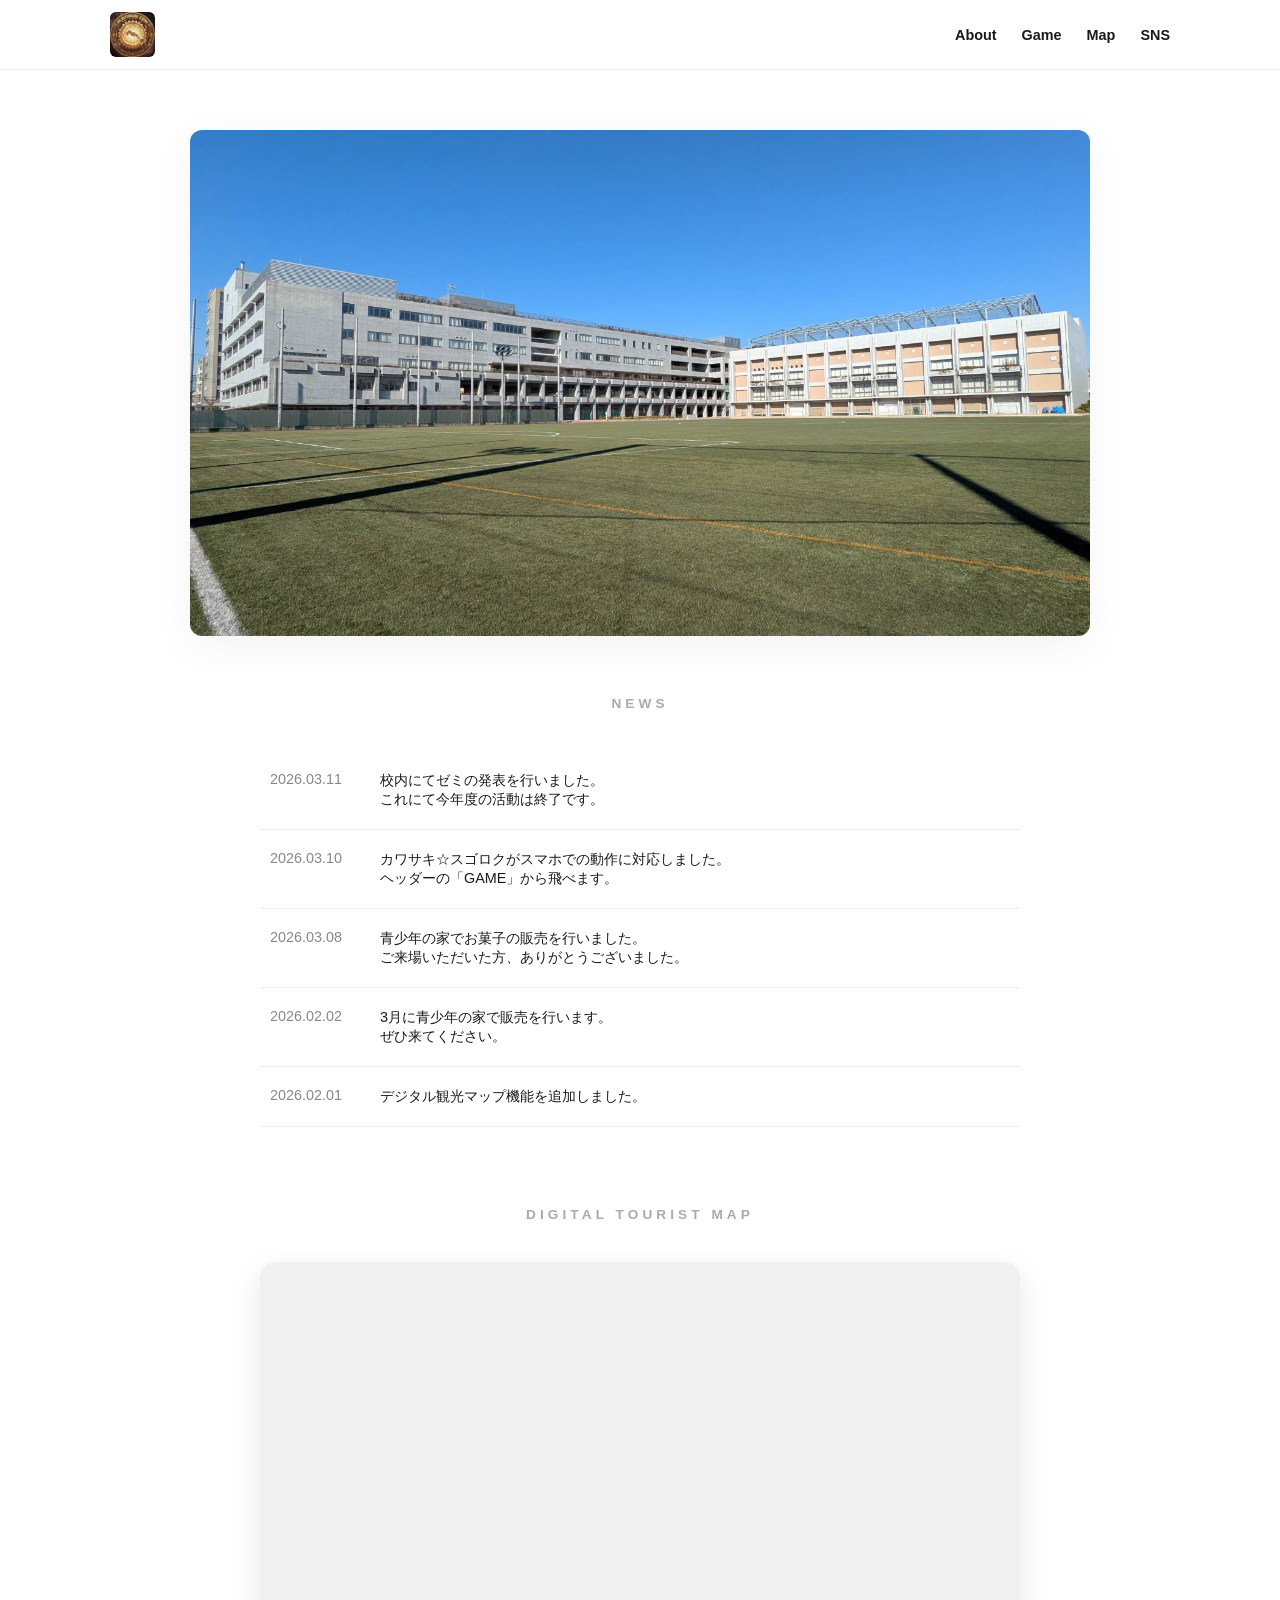
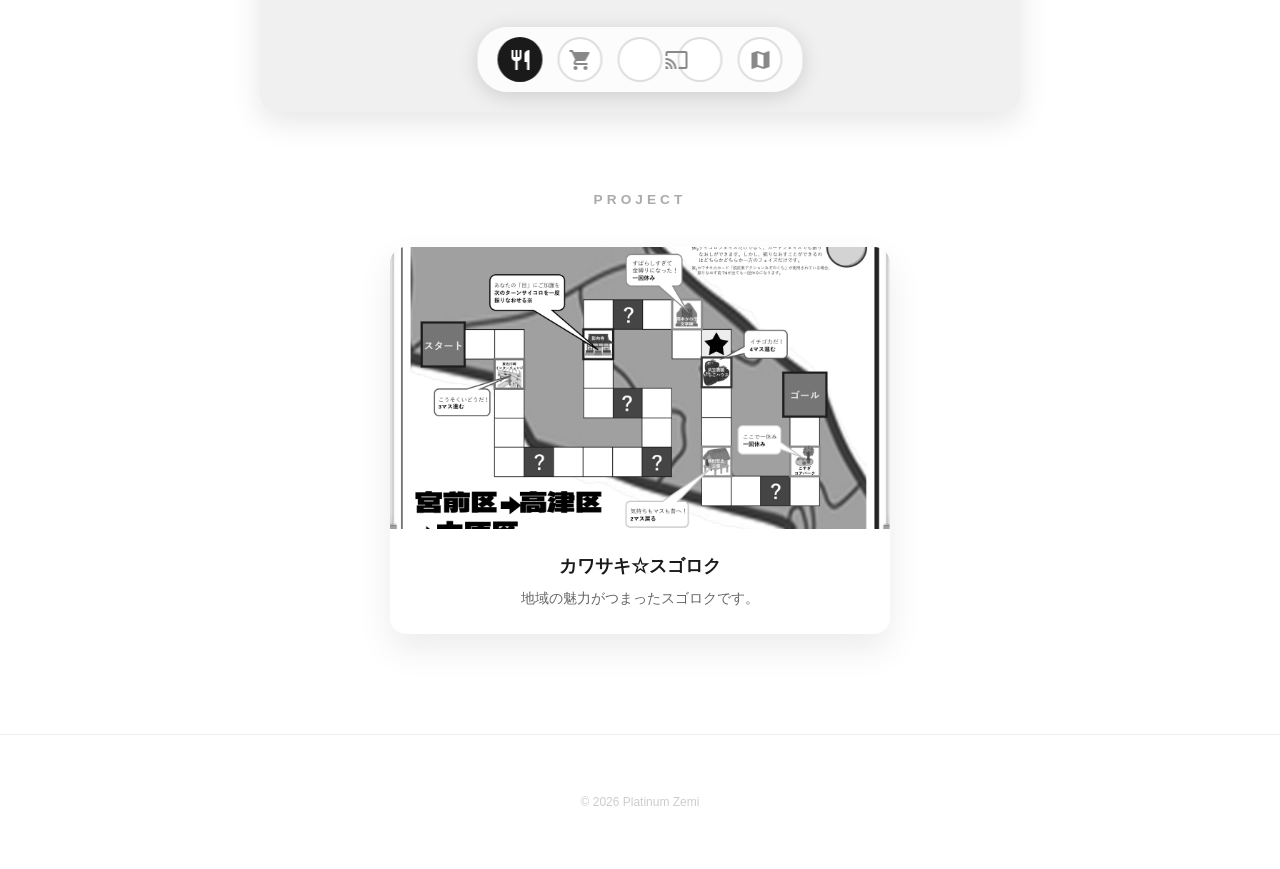
<file: index.html>
<!DOCTYPE html>
<html lang="ja">
<head>
    <meta charset="UTF-8">
    <meta name="viewport" content="width=device-width, initial-scale=1.0">
    <title>Platinum Zemi</title>
    <link rel="stylesheet" href="css/style.css">
    <link rel="stylesheet" href="css/map.css">
    <link href="https://fonts.googleapis.com/icon?family=Material+Icons" rel="stylesheet" />
</head>
<body>

    <header class="main-header">
        <div class="header-container">
            <div class="header-left">
                <a href="index.html" class="logo-link">
                    <img src="images/icon.jpg" alt="Platinum Zemi" class="site-icon-img">
                </a>
            </div>
            <nav class="header-right">
                <ul class="nav-links">
                    <li><a href="#about">About</a></li>
                    <li><a href="sugoroku.html" target="_blank">Game</a></li>
                    <li><a href="map.html" target="_blank">Map</a></li>
                    <li><a href="https://www.instagram.com/platinum_zemi?igsh=eGx2MDI3aTdpM3Vw&utm_source=qr" target="_blank">SNS</a></li>
                </ul>
            </nav>
        </div>
    </header>

    <main>
        <section id="about" class="hero-section">
            <div class="slider-container">
                <div class="slider-track">
                    <div class="slide">
                        <img src="./images/IMG_1.jpeg" alt="Slide 1">
                    </div>
                    <div class="slide">
                        <img src="./images/IMG_1.jpeg" alt="Slide 2">
                    </div>
                    <div class="slide">
                        <img src="./images/IMG_1.jpeg" alt="Slide 3">
                    </div>
                </div>
            </div>
        </section>

        <div class="content-wrapper">
            <section class="news-section">
                <h2 class="section-title">NEWS</h2>
                <div class="news-container">

                    <article class="news-item">
                        <time>2026.03.11</time>
                        <p>校内にてゼミの発表を行いました。<br>これにて今年度の活動は終了です。</p>
                    </article>

                    <article class="news-item">
                        <time>2026.03.10</time>
                        <p>カワサキ☆スゴロクがスマホでの動作に対応しました。<br>ヘッダーの「GAME」から飛べます。</p>
                    </article>

                    <article class="news-item">
                        <time>2026.03.08</time>
                        <p>青少年の家でお菓子の販売を行いました。<br>ご来場いただいた方、ありがとうございました。</p>
                    </article>

                    <article class="news-item">
                        <time>2026.02.02</time>
                        <p>3月に青少年の家で販売を行います。<br>ぜひ来てください。</p>
                    </article>

                    <article class="news-item">
                        <time>2026.02.01</time>
                        <p>デジタル観光マップ機能を追加しました。</p>
                    </article>

                </div>
            </section>

            <section id="map" class="map-section">
                <h2 class="section-title">DIGITAL TOURIST MAP</h2>
                <div class="map-wrapper">
                    <div class="map-container">
                        <iframe id="map1" class="active" src="https://www.google.com/maps/d/embed?mid=1qsAgDXmshajiowPfM6A_vzPMRYKizqA&ehbc=2E312F"></iframe> 
                        <iframe id="map2" src="https://www.google.com/maps/d/embed?mid=1T9ut4SgAcHHrADTx21KgKlHgM11SkCg&ehbc=2E312F"></iframe> 
                        <iframe id="map3" src="https://www.google.com/maps/d/embed?mid=1m9MltNHwDeqx4WyVtu3awCgWt0QrB34&ehbc=2E312F"></iframe> 
                        <iframe id="map4" src="https://www.google.com/maps/d/embed?mid=1H1JOZ0e51l8trVBnVVCMjGRCrqJI7K0&ehbc=2E312F"></iframe> 
                        <iframe id="map5" src="https://www.google.com/maps/d/embed?mid=1FQTSdd3wE4bNy_NdTd5Gx5fXFmprbBQ&ehbc=2E312F"></iframe> 
                        <div class="navbar">
                            <button class="nav-button active" onclick="showMap(1)"><span class="material-icons">restaurant</span></button>
                            <button class="nav-button" onclick="showMap(2)"><span class="material-icons">shopping_cart</span></button>
                            <button class="nav-button" onclick="showMap(3)"><span class="material-icons">attractions</span></button>
                            <button class="nav-button" onclick="showMap(4)"><span class="material-icons">castle</span></button>
                            <button class="nav-button" onclick="showMap(5)"><span class="material-icons">map</span></button>
                        </div>
                    </div>
                </div>
            </section>

            <section class="project-section">
                <h2 class="section-title">PROJECT</h2>
                <div class="project-single-wrapper">
                    <a href="sugoroku.html" class="project-card featured">
                        <div class="project-image-container">
                            <img src="map.jpg" alt="カワサキ☆スゴロク">
                        </div>
                        <div class="project-info">
                            <h3>カワサキ☆スゴロク</h3>
                            <p>地域の魅力がつまったスゴロクです。</p>
                        </div>
                    </a>
                </div>
            </section>
        </div>
    </main>

    <footer>
        <p>© 2026 Platinum Zemi</p>
    </footer>

    <script>
        function showMap(num) {
            const maps = document.querySelectorAll('.map-container iframe');
            const btns = document.querySelectorAll('.nav-button');
            maps.forEach(m => m.classList.remove('active'));
            btns.forEach(b => b.classList.remove('active'));
            document.getElementById('map' + num).classList.add('active');
            btns[num-1].classList.add('active');
        }
    </script>
</body>
</html>
</file>
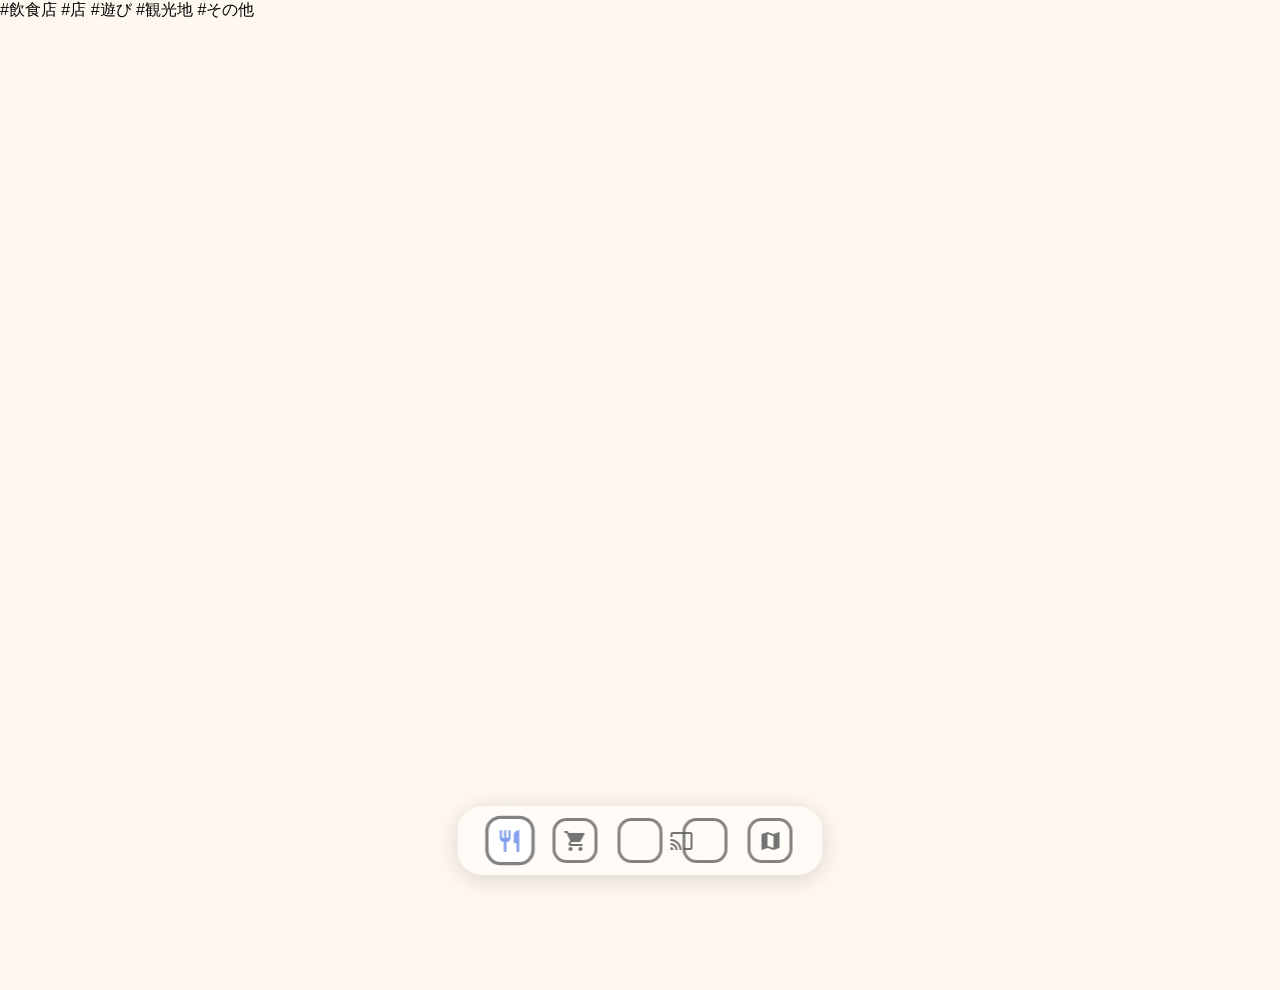
<file: map.html>
<!DOCTYPE html>
<html lang="ja">
<head>
  <meta charset="UTF-8" />
  <meta name="viewport" content="width=device-width, initial-scale=1.0" />
  <title>白金ゼミ 川崎市デジタル観光マップ</title>
  <link rel="stylesheet" type="text/css" href="css/digital_map.css"

  <!-- Googleのアイコンフォント -->
  <link href="https://fonts.googleapis.com/icon?family=Material+Icons" rel="stylesheet" />
</head>
<body>

  <!-- 地図本体 -->
  <div class="map-container">
    <iframe id="map1" class="active" src="https://www.google.com/maps/d/embed?mid=1qsAgDXmshajiowPfM6A_vzPMRYKizqA&ehbc=2E312F"></iframe> #飲食店
    <iframe id="map2" src="https://www.google.com/maps/d/embed?mid=1T9ut4SgAcHHrADTx21KgKlHgM11SkCg&ehbc=2E312F"></iframe> #店
    <iframe id="map3" src="https://www.google.com/maps/d/embed?mid=1m9MltNHwDeqx4WyVtu3awCgWt0QrB34&ehbc=2E312F"></iframe> #遊び
    <iframe id="map4" src="https://www.google.com/maps/d/embed?mid=1H1JOZ0e51l8trVBnVVCMjGRCrqJI7K0&ehbc=2E312F"></iframe> #観光地
    <iframe id="map5" src="https://www.google.com/maps/d/embed?mid=1FQTSdd3wE4bNy_NdTd5Gx5fXFmprbBQ&ehbc=2E312F"></iframe> #その他

    <!-- 下ナビバー -->
    <div class="navbar">
      <button class="nav-button active" onclick="showMap(1)"><span class="material-icons">restaurant</span></button>
      <button class="nav-button" onclick="showMap(2)"><span class="material-icons">shopping_cart</span></button>
      <button class="nav-button" onclick="showMap(3)"><span class="material-icons">attractions</span></button>
      <button class="nav-button" onclick="showMap(4)"><span class="material-icons">castle</span></button>
      <button class="nav-button" onclick="showMap(5)"><span class="material-icons">map</span></button>

    </div>
  </div>

  <script src="./script/digital_map.js"></script>

</body>
</html>
</file>
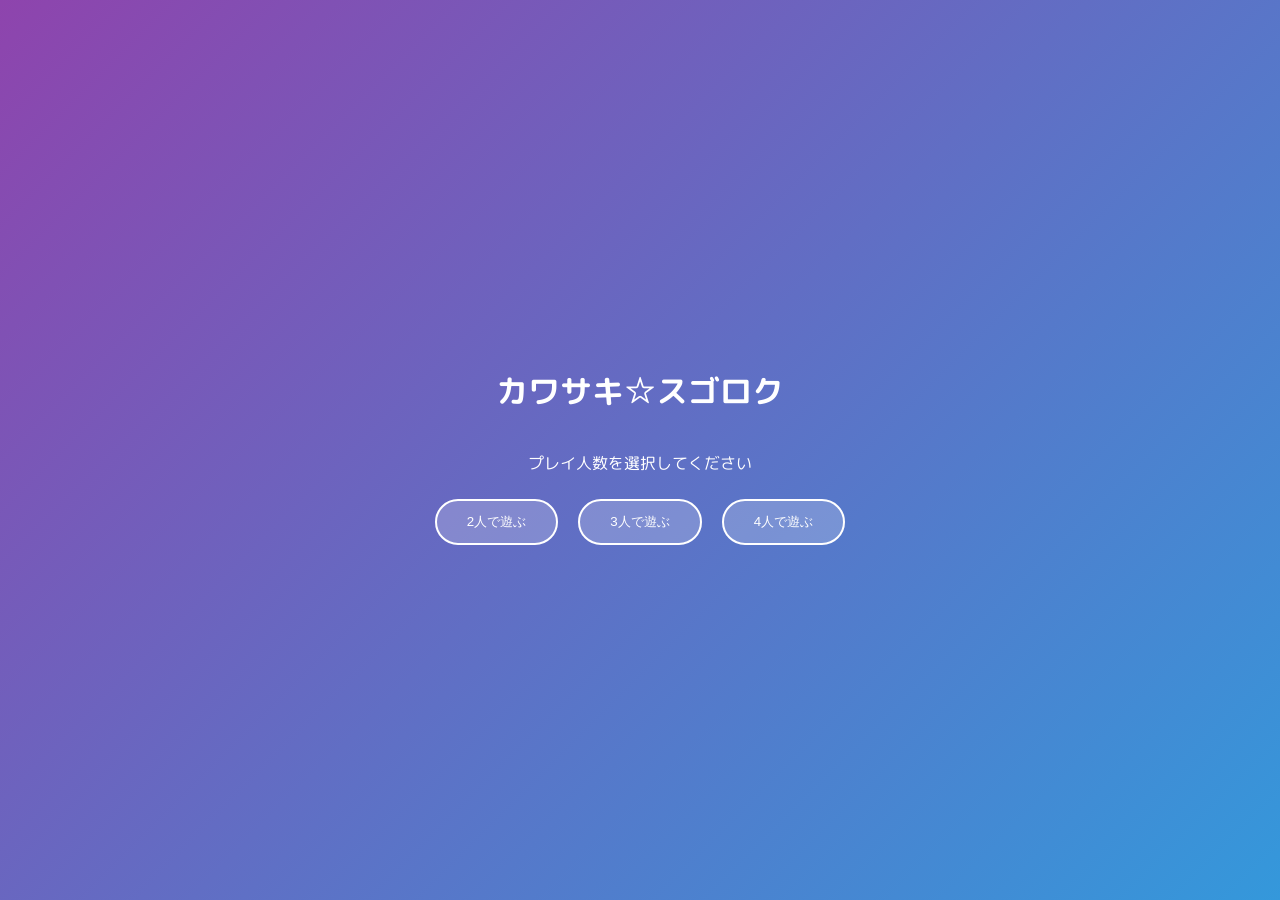
<file: sugoroku.html>
<!DOCTYPE html>
<html lang="ja">
<head>
    <meta charset="UTF-8">
    <meta name="viewport" content="width=device-width, initial-scale=1.0, maximum-scale=1.0, user-scalable=no">
    <title>カワサキ☆スゴロク Modern</title>
    <link href="https://fonts.googleapis.com/css2?family=M+PLUS+Rounded+1c:wght@400;700&display=swap" rel="stylesheet">
    <link rel="stylesheet" href="./css/sugoroku.css">
</head>
<body>

<div id="game-container">
    <div id="board-area">
        <div id="map-layer"></div>
        </div>

    <div id="ui-layer">
        <div class="status-bar">
            <p id="status-text" class="status-text">ゲームを開始します...</p>
        </div>
        <div id="toast-container"></div>
        <div class="controls-area">
            <button id="roll-btn" onclick="startDiceRoll()">サイコロを振る</button>
        </div>
    </div>

    <div id="dice-overlay">
        <div class="dice-box">
            <div id="dice-char">🎲</div>
        </div>
    </div>
</div>

<div id="start-screen">
    <h1>カワサキ☆スゴロク</h1>
    <p>プレイ人数を選択してください</p>
    <div>
        <button class="player-select-btn" onclick="startGame(2)">2人で遊ぶ</button>
        <button class="player-select-btn" onclick="startGame(3)">3人で遊ぶ</button>
        <button class="player-select-btn" onclick="startGame(4)">4人で遊ぶ</button>
    </div>
</div>

<div id="quiz-modal" class="modal">
    <div class="modal-content">
        <h3 style="margin-top:0; color:#e67e22;">カワサキ☆クイズ</h3>
        <p id="quiz-question" style="font-size:1.1rem; font-weight:bold; margin-bottom:20px;">問題</p>
        <div id="quiz-options" class="quiz-options"></div>
    </div>
</div>

<script src="./script/sugoroku.js"></script>
</body>
</html>
</file>
<file: css/style.css>
/* 基本設定 */
* { margin: 0; padding: 0; box-sizing: border-box; }
body {
    font-family: "Helvetica Neue", Arial, sans-serif;
    background-color: #ffffff;
    color: #1a1a1a;
    padding-top: 70px;
}

/* 固定ヘッダー */
.main-header {
    position: fixed; top: 0; left: 0; width: 100%; height: 70px;
    background-color: rgba(255, 255, 255, 0.9);
    backdrop-filter: blur(10px);
    border-bottom: 1px solid #eee; z-index: 1000;
}
.header-container {
    max-width: 1100px; height: 100%; margin: 0 auto;
    display: flex; justify-content: space-between; align-items: center; padding: 0 20px;
}

/* アイコン画像の調整 */
.logo-link { display: flex; align-items: center; text-decoration: none; }
.site-icon-img { 
    height: 45px; /* ヘッダー内でバランスの良い高さに調整 */
    width: auto;
    border-radius: 6px;
    transition: opacity 0.3s;
}
.site-icon-img:hover { opacity: 0.8; }

.nav-links { display: flex; list-style: none; gap: 25px; }
.nav-links a { text-decoration: none; color: #1a1a1a; font-size: 0.9rem; font-weight: bold; transition: color 0.3s; }
.nav-links a:hover { color: #888; }

/* スライドショー */
.hero-section { padding: 60px 0; display: flex; justify-content: center; }
.slider-container {
    width: 90%; max-width: 900px; aspect-ratio: 16 / 9;
    overflow: hidden; border-radius: 12px;
    box-shadow: 0 10px 40px rgba(0,0,0,0.05);
}
.slider-track { display: flex; width: 300%; height: 100%; animation: slideAnimation 12s infinite ease-in-out; }
.slide { width: 100%; height: 100%; }
.slide img { width: 100%; height: 100%; object-fit: cover; }
@keyframes slideAnimation {
    0%, 25% { transform: translateX(0); }
    33%, 58% { transform: translateX(-33.333%); }
    66%, 91% { transform: translateX(-66.666%); }
    100% { transform: translateX(0); }
}

/* レイアウト共通 */
.content-wrapper { max-width: 800px; margin: 0 auto 100px; padding: 0 20px; }
.section-title { font-size: 0.85rem; letter-spacing: 0.3em; text-align: center; color: #aaa; margin-bottom: 40px; text-transform: uppercase; }

/* News */
.news-section { margin-bottom: 80px; }
.news-item { padding: 20px 10px; border-bottom: 1px solid #eee; display: flex; gap: 20px; font-size: 0.9rem; }
.news-item time { color: #888; min-width: 90px; }

/* Project (1つ用の特別レイアウト) */
.project-single-wrapper { display: flex; justify-content: center; }
.project-card.featured {
    width: 100%; max-width: 500px;
    text-decoration: none; color: inherit;
    background: #fff; border-radius: 16px; overflow: hidden;
    box-shadow: 0 15px 35px rgba(0,0,0,0.08);
    transition: transform 0.4s ease, box-shadow 0.4s ease;
}
.project-image-container { width: 100%; aspect-ratio: 16 / 9; overflow: hidden; }
.project-image-container img { width: 100%; height: 100%; object-fit: cover; filter: grayscale(100%); transition: 0.5s; }
.project-info { padding: 25px; text-align: center; }
.project-info h3 { font-size: 1.1rem; margin-bottom: 10px; color: #1a1a1a; }
.project-info p { font-size: 0.85rem; color: #666; line-height: 1.6; }

.project-card.featured:hover { transform: translateY(-10px); box-shadow: 0 20px 45px rgba(0,0,0,0.12); }
.project-card.featured:hover img { filter: grayscale(0%); }

footer { text-align: center; padding: 60px 0; border-top: 1px solid #eee; color: #ccc; font-size: 0.75rem; }
</file>
<file: css/map.css>
/* マップセクションのコンテナ */
.map-section { margin-bottom: 80px; }
.map-wrapper {
    position: relative;
    width: 100%;
    height: 450px;
    border-radius: 16px;
    overflow: hidden;
    box-shadow: 0 10px 30px rgba(0,0,0,0.1);
}

.map-container {
    width: 100%;
    height: 100%;
    position: relative;
    background-color: #f0f0f0;
}

/* 地図切り替えアニメーション */
iframe {
    width: 100%; height: 100%; border: 0;
    position: absolute; top: 0; left: 0;
    opacity: 0; transform: scale(1.1);
    transition: opacity 0.5s ease, transform 0.5s ease;
    filter: grayscale(100%) contrast(1.1); /* モノトーン加工 */
}
iframe.active { opacity: 1; transform: scale(1); z-index: 1; pointer-events: auto; }

/* 下ナビバー（観光マップから継承） */
.navbar {
    position: absolute; bottom: 20px; left: 50%;
    transform: translateX(-50%);
    display: flex; gap: 15px;
    background-color: rgba(255, 255, 255, 0.8);
    backdrop-filter: blur(8px);
    border-radius: 30px; padding: 10px 20px;
    box-shadow: 0 4px 20px rgba(0, 0, 0, 0.15);
    z-index: 10;
}

.nav-button {
    border: 2px solid #ddd; border-radius: 50%;
    background-color: #fff; color: #888;
    width: 45px; height: 45px; cursor: pointer;
    display: flex; align-items: center; justify-content: center;
    transition: all 0.3s ease;
}
.nav-button:hover { transform: translateY(-3px); border-color: #1a1a1a; color: #1a1a1a; }
.nav-button.active { background-color: #1a1a1a; color: #fff; border-color: #1a1a1a; }
</file>
<file: css/digital_map.css>
html, body {
      height: 100%;
      margin: 0;
      padding: 0;
      background-color: #fff8f0;
      font-family: "Segoe UI", sans-serif;
    }

    a {
      text-decoration: none;
      color: black;
    }

    /* 地図切り替えアニメーション */
    iframe {
      width: 100%;
      height: 100%;
      border: 0;
      position: absolute;
      top: 0;
      left: 0;
      opacity: 0;
      transform: scale(1.2);
      transition: opacity 0.5s ease, transform 0.5s ease;
      z-index: 0;
      pointer-events: none;
    }

    iframe.active {
      opacity: 1;
      transform: scale(1);
      z-index: 1;
      pointer-events: auto;
    }

    /* --- 上ナビバー --- */
    .topbar {
      position: fixed;
      top: 0;
      left: 0;
      width: 100%;
      height: 70px;
      background-color: #C6D2F6;
      backdrop-filter: blur(10px);
      box-shadow: 0 2px 15px rgba(0, 0, 0, 0.1);
      display: flex;
      align-items: center;
      justify-content: space-between;
      padding: 0 30px;
      z-index: 20;
    }

    .topbar .title {
      font-size: 20px;
      font-weight: 600;
      color: #444;
    }

    .topbar .social-icon {
      width: 40px;
      height: 40px;
      overflow: hidden;
      cursor: pointer;
      transition: transform 0.15s ease;
      margin-right: 60px;
    }

    .topbar .social-icon:hover {
      transform: scale(1.2);
    }

    .topbar .social-icon img {
      width: 100%;
      height: 100%;
      object-fit: contain;
    }

    /* --- 下ナビバー --- */
    .navbar {
      position: absolute;
      bottom: 25px;
      left: 50%;
      transform: translateX(-50%);
      display: flex;
      justify-content: center;
      background-color: rgba(255, 255, 255, 0.35);
      backdrop-filter: blur(8px);
      border-radius: 25px;
      padding: 12px 20px;
      box-shadow: 0 4px 25px rgba(0, 0, 0, 0.15);
      z-index: 10;
    }

    /* ボタン */
    .nav-button {
      border: 3px solid rgba(100, 100, 100, 0.8);
      border-radius: 14px;
      background-color: rgba(255, 255, 255, 0.3);
      color: rgba(100, 100, 100, 0.9);
      padding: 10px 14px;
      margin: 0 10px;
      cursor: pointer;
      font-size: 18px;
      display: flex;
      align-items: center;
      justify-content: center;
      transition: all 0.2s ease;
      width: 45px;
      height: 45px;
    }

    .nav-button:hover {
      background-color: rgba(255, 255, 255, 0);
      transform: translateY(-4px);
    }

    .nav-button.active {
      background-color: white;
      color: #839EEC;
      box-shadow: 0 0 10px rgba(255, 255, 255, 0.7);
      transform: scale(1.1);
    }

    .material-icons {
      font-size: 24px;
    }

    @media (max-width: 800px) {
      .navbar {
        bottom: 15px;
        padding: 8px 12px;
      }
      .nav-button {
        width: 40px;
        height: 40px;
        font-size: 16px;
      }
      .material-icons {
        font-size: 22px;
      }
      .topbar {
        height: 60px;
        padding: 0 20px;
      }
      .topbar .title {
        font-size: 18px;
      }
      .topbar .social-icon {
        width: 25px;
        height: 25px;
        margin-right: 5px;
      }
    }
</file>
<file: css/sugoroku.css>
:root {
    --primary-color: #3498db;
    --accent-color: #e67e22;
    --glass-bg: rgba(255, 255, 255, 0.9);
    --shadow: 0 8px 32px rgba(0,0,0,0.3);
}

body {
    font-family: 'M PLUS Rounded 1c', sans-serif;
    margin: 0; padding: 0;
    background-color: #2c3e50;
    height: 100vh;
    height: 100dvh;
    overflow: hidden;
    display: flex;
    justify-content: center;
    align-items: center;
    position: fixed; /* スマホの引っ張り余白防止 */
    width: 100%;
}

#game-container {
    position: relative;
    width: 100%;
    height: 100%;
    max-width: 1000px;
    background: #34495e;
    display: flex;
    flex-direction: column;
    justify-content: center;
    align-items: center;
}

/* マップ比率固定エリア */
#board-area {
    position: relative;
    width: 100%;
    aspect-ratio: 4 / 3; /* ここを地図画像の比率に合わせる */
    background: #ddd;
    overflow: hidden;
    touch-action: none;
}

#map-layer {
    position: absolute;
    top: 0; left: 0;
    width: 100%; height: 100%;
    /* 【超重要】cssフォルダから見て、一つ上の階層にある画像を指定 */
    background-image: url('../map.jpg'); 
    background-size: 100% 100%;
    background-repeat: no-repeat;
}

/* プレイヤーのコマ */
.token {
    position: absolute;
    width: 6%; 
    aspect-ratio: 1 / 1;
    border-radius: 50%;
    border: 2px solid white;
    box-shadow: 0 2px 5px rgba(0,0,0,0.5);
    transition: all 0.4s cubic-bezier(0.175, 0.885, 0.32, 1.275);
    z-index: 10;
    transform: translate(-50%, -50%);
}

.token.active {
    transform: translate(-50%, -50%) scale(1.3);
    box-shadow: 0 0 15px gold;
    z-index: 20;
}

/* UIレイヤー */
#ui-layer {
    position: absolute;
    top: 0; left: 0; width: 100%; height: 100%;
    pointer-events: none;
    z-index: 100;
}

.status-bar {
    position: absolute;
    top: 15px; left: 15px; right: 15px;
    background: var(--glass-bg);
    padding: 10px;
    border-radius: 15px;
    box-shadow: var(--shadow);
    text-align: center;
    pointer-events: auto;
}

.controls-area {
    position: absolute;
    bottom: 25px;
    width: 100%;
    text-align: center;
}

#roll-btn {
    pointer-events: auto;
    background: linear-gradient(135deg, #2ecc71, #27ae60);
    color: white;
    border: none;
    padding: 12px 40px;
    font-size: 1.2rem;
    border-radius: 50px;
    font-weight: bold;
    box-shadow: 0 5px 15px rgba(0,0,0,0.3);
}

/* ダイス */
#dice-overlay {
    position: absolute;
    top: 0; left: 0; width: 100%; height: 100%;
    background: rgba(0,0,0,0.6);
    display: none;
    justify-content: center;
    align-items: center;
    z-index: 200;
}
.dice-box {
    background: white;
    width: 100px; height: 100px;
    border-radius: 20px;
    display: flex;
    justify-content: center;
    align-items: center;
    font-size: 60px;
}

/* モーダル */
.modal {
    display: none;
    position: fixed;
    top: 0; left: 0; width: 100%; height: 100%;
    background: rgba(0,0,0,0.8);
    justify-content: center; align-items: center;
    z-index: 300;
}
.modal-content {
    background: white; padding: 20px; border-radius: 20px;
    width: 85%; max-width: 400px;
}
.quiz-options button {
    display: block; width: 100%; padding: 12px; margin: 8px 0;
    border-radius: 10px; border: 1px solid #ddd;
    background: #f9f9f9; font-size: 1rem;
}

/* スタート画面 */
#start-screen {
    position: absolute;
    top: 0; left: 0; width: 100%; height: 100%;
    background: linear-gradient(135deg, #8e44ad, #3498db);
    z-index: 999;
    display: flex; flex-direction: column;
    justify-content: center; align-items: center;
    color: white; text-align: center;
}
.player-select-btn {
    background: rgba(255,255,255,0.2);
    border: 2px solid white; color: white;
    padding: 12px 30px; margin: 8px; border-radius: 30px;
}
</file>
